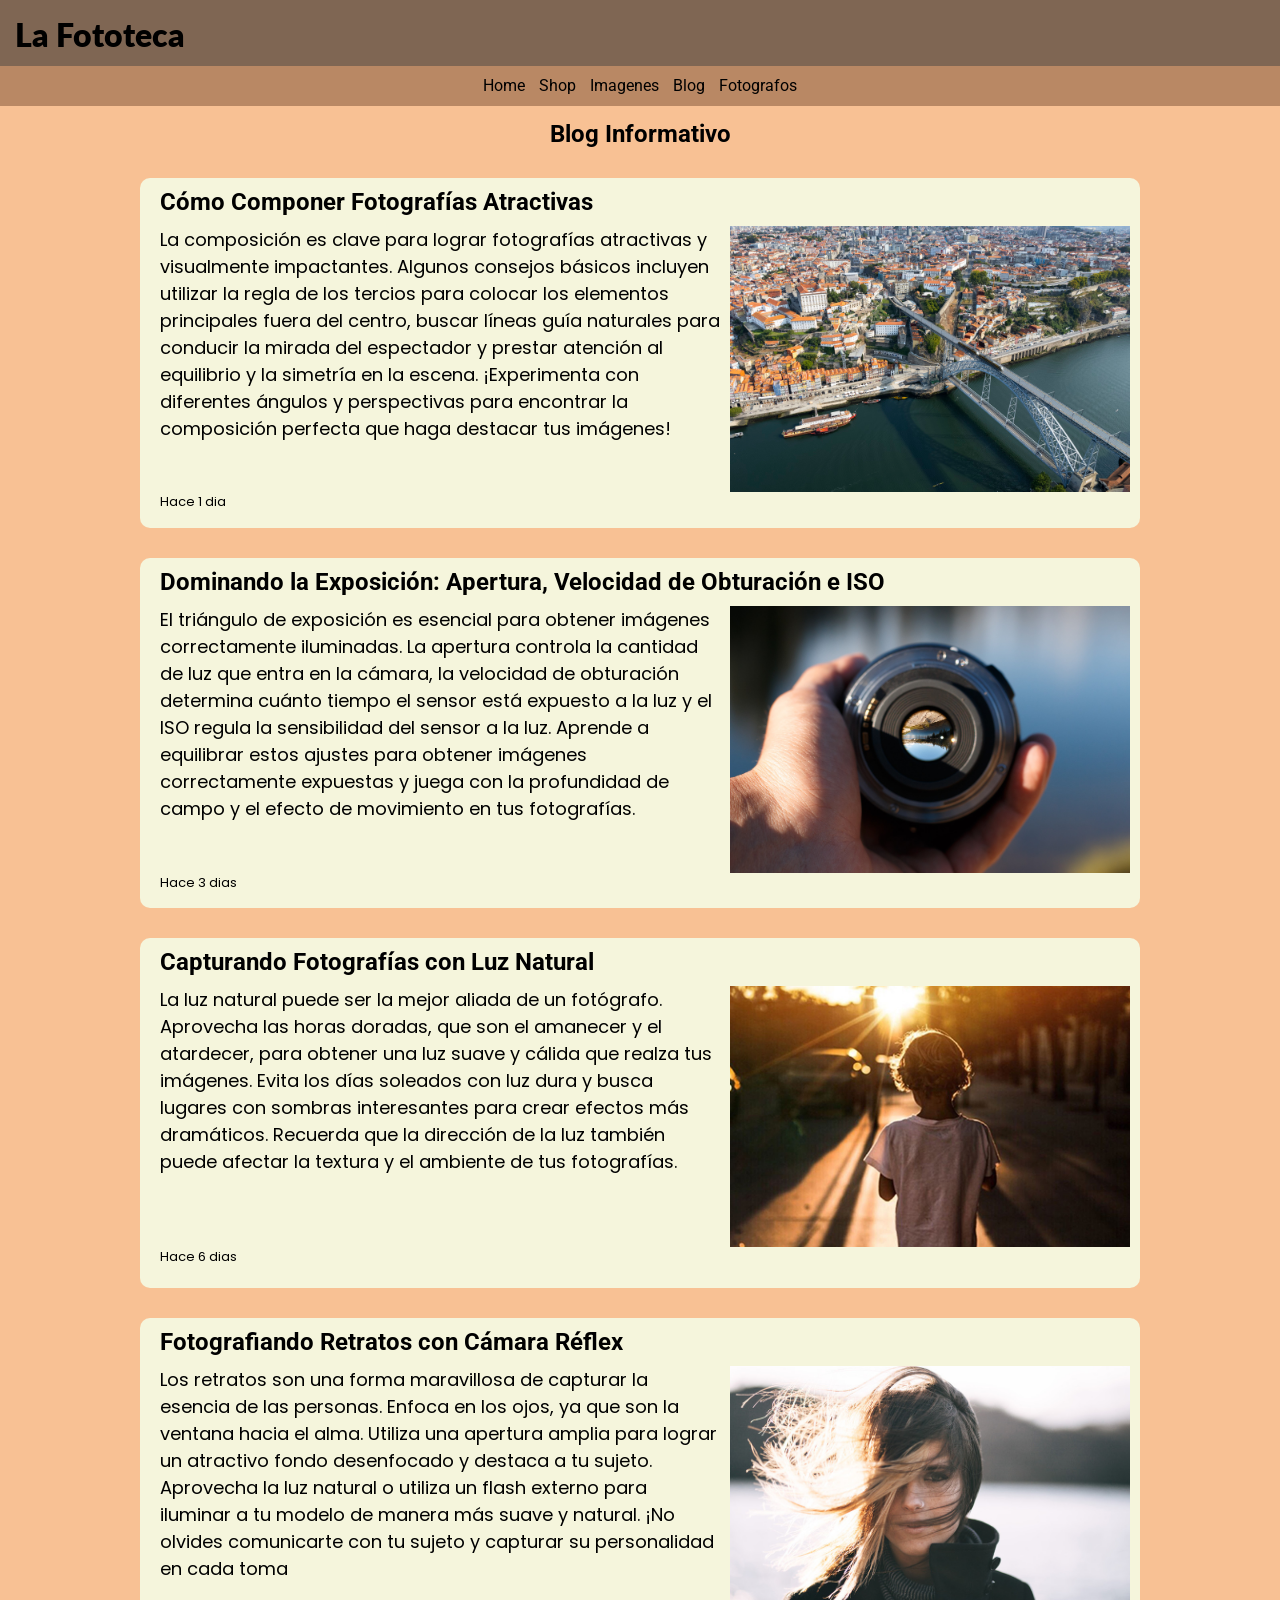
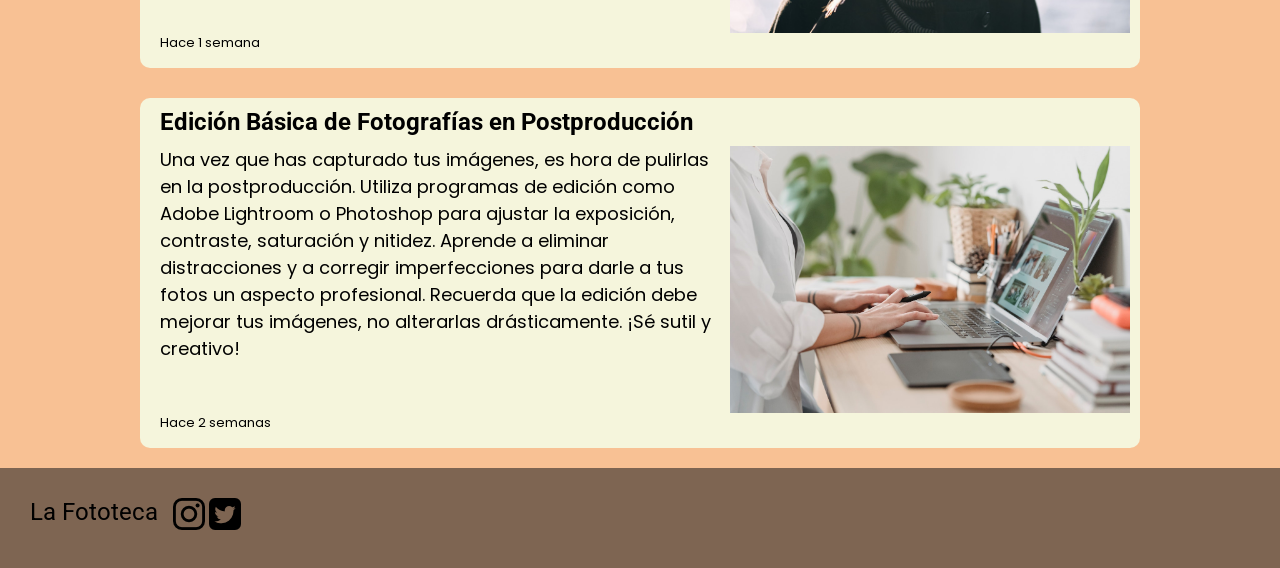
<file: pages/blog.html>
<!DOCTYPE html>
<html lang="en">
<head>
    <meta charset="UTF-8">
    <meta http-equiv="X-UA-Compatible" content="IE=edge">
    <meta name="viewport" content="width=device-width, initial-scale=1.0">
    <meta name="description" content="Esta pagina contiene articulos tutoriales sobre fotografia y metodos">
    <meta name="keywords" content="Fotografia, Lentes, Camaras, Blog, Tutorial, Fototeca">
    <title>La Fototeca</title>
    <link rel="shortcut icon" href="../imagenes/favicon.png">
    <link rel="stylesheet" href="../css/estilos.css"></head>
<body>
    <header>
        <!-- <section> -->
            <H1>La Fototeca</H1> 
            <div class="menu">
                <nav>
                    <ul class="botones">
                        <li><a href="../index.html">Home</a></li>
                        <li><a href="./shop.html">Shop</a></li>
                        <li><a href="./imagenes.html">Imagenes</a></li>
                        <li><a href="./blog.html">Blog</a></li>
                        <li><a href="./fotografos.html">Fotografos</a></li>
                    </ul>
                </nav>
            </div>
        <!-- </section> -->
    </header>
    <main>
        <section class="blog">
            <h2>Blog Informativo</h2>
                <article class="caja-informacion">
                    <h3>Cómo Componer Fotografías Atractivas</h3>
                    <div>
                        <p>La composición es clave para lograr fotografías atractivas y visualmente impactantes. Algunos consejos básicos incluyen utilizar la regla de los tercios para colocar los elementos principales fuera del centro, buscar líneas guía naturales para conducir la mirada del espectador y prestar atención al equilibrio y la simetría en la escena. ¡Experimenta con diferentes ángulos y perspectivas para encontrar la composición perfecta que haga destacar tus imágenes!</p>
                        <img src="../imagenes/paisaje.jpg" alt="Paisaje de ciudad con puente sobre el agua">
                    </div>
                    <p>Hace 1 dia</p>
                </article>
                <article class="caja-informacion">
                    <h3>Dominando la Exposición: Apertura, Velocidad de Obturación e ISO</h3>
                    <div>
                        <p>El triángulo de exposición es esencial para obtener imágenes correctamente iluminadas. La apertura controla la cantidad de luz que entra en la cámara, la velocidad de obturación determina cuánto tiempo el sensor está expuesto a la luz y el ISO regula la sensibilidad del sensor a la luz. Aprende a equilibrar estos ajustes para obtener imágenes correctamente expuestas y juega con la profundidad de campo y el efecto de movimiento en tus fotografías.</p>
                        <img src="../imagenes/lente expo.jpg" alt="Lente de camara reflex">
                    </div>
                    <p>Hace 3 dias</p>
                </article>
                <article class="caja-informacion">
                    <h3>Capturando Fotografías con Luz Natural</h3>
                    <div>
                        <p>La luz natural puede ser la mejor aliada de un fotógrafo. Aprovecha las horas doradas, que son el amanecer y el atardecer, para obtener una luz suave y cálida que realza tus imágenes. Evita los días soleados con luz dura y busca lugares con sombras interesantes para crear efectos más dramáticos. Recuerda que la dirección de la luz también puede afectar la textura y el ambiente de tus fotografías.</p>
                        <img src="../imagenes/luz natural.jpg" alt="Foto de niño de espaldas con luz natural">
                    </div>
                    <p>Hace 6 dias</p>
                </article>
                <article class="caja-informacion">
                    <h3>Fotografiando Retratos con Cámara Réflex</h3>
                    <div>
                        <p>Los retratos son una forma maravillosa de capturar la esencia de las personas. Enfoca en los ojos, ya que son la ventana hacia el alma. Utiliza una apertura amplia para lograr un atractivo fondo desenfocado y destaca a tu sujeto. Aprovecha la luz natural o utiliza un flash externo para iluminar a tu modelo de manera más suave y natural. ¡No olvides comunicarte con tu sujeto y capturar su personalidad en cada toma</p>
                        <img src="../imagenes/retrato.jpg" alt="Retrato de mujer">
                    </div>
                    <p>Hace 1 semana</p>
                </article>
                <article class="caja-informacion">
                    <h3>Edición Básica de Fotografías en Postproducción</h3>
                    <div>
                        <p>Una vez que has capturado tus imágenes, es hora de pulirlas en la postproducción. Utiliza programas de edición como Adobe Lightroom o Photoshop para ajustar la exposición, contraste, saturación y nitidez. Aprende a eliminar distracciones y a corregir imperfecciones para darle a tus fotos un aspecto profesional. Recuerda que la edición debe mejorar tus imágenes, no alterarlas drásticamente. ¡Sé sutil y creativo!</p>
                        <img src="../imagenes/edicion de imagen.jpg" alt="Persona utilizando un programa de edicion de imagen">
                    </div>
                    <p>Hace 2 semanas</p>
                </article>
        </section>
    </main>

    <!-- Footer -->
    
    <footer>
        <div>
        <h2>La Fototeca</h2>
        </div>
        <div class="logos">
        <img src="../imagenes/iglogo.png" alt="Logo Instagram">
        <img src="../imagenes/twlogo.png" alt="Logo Instagram">
        </div>
    </footer>
</body>
</html>
</file>
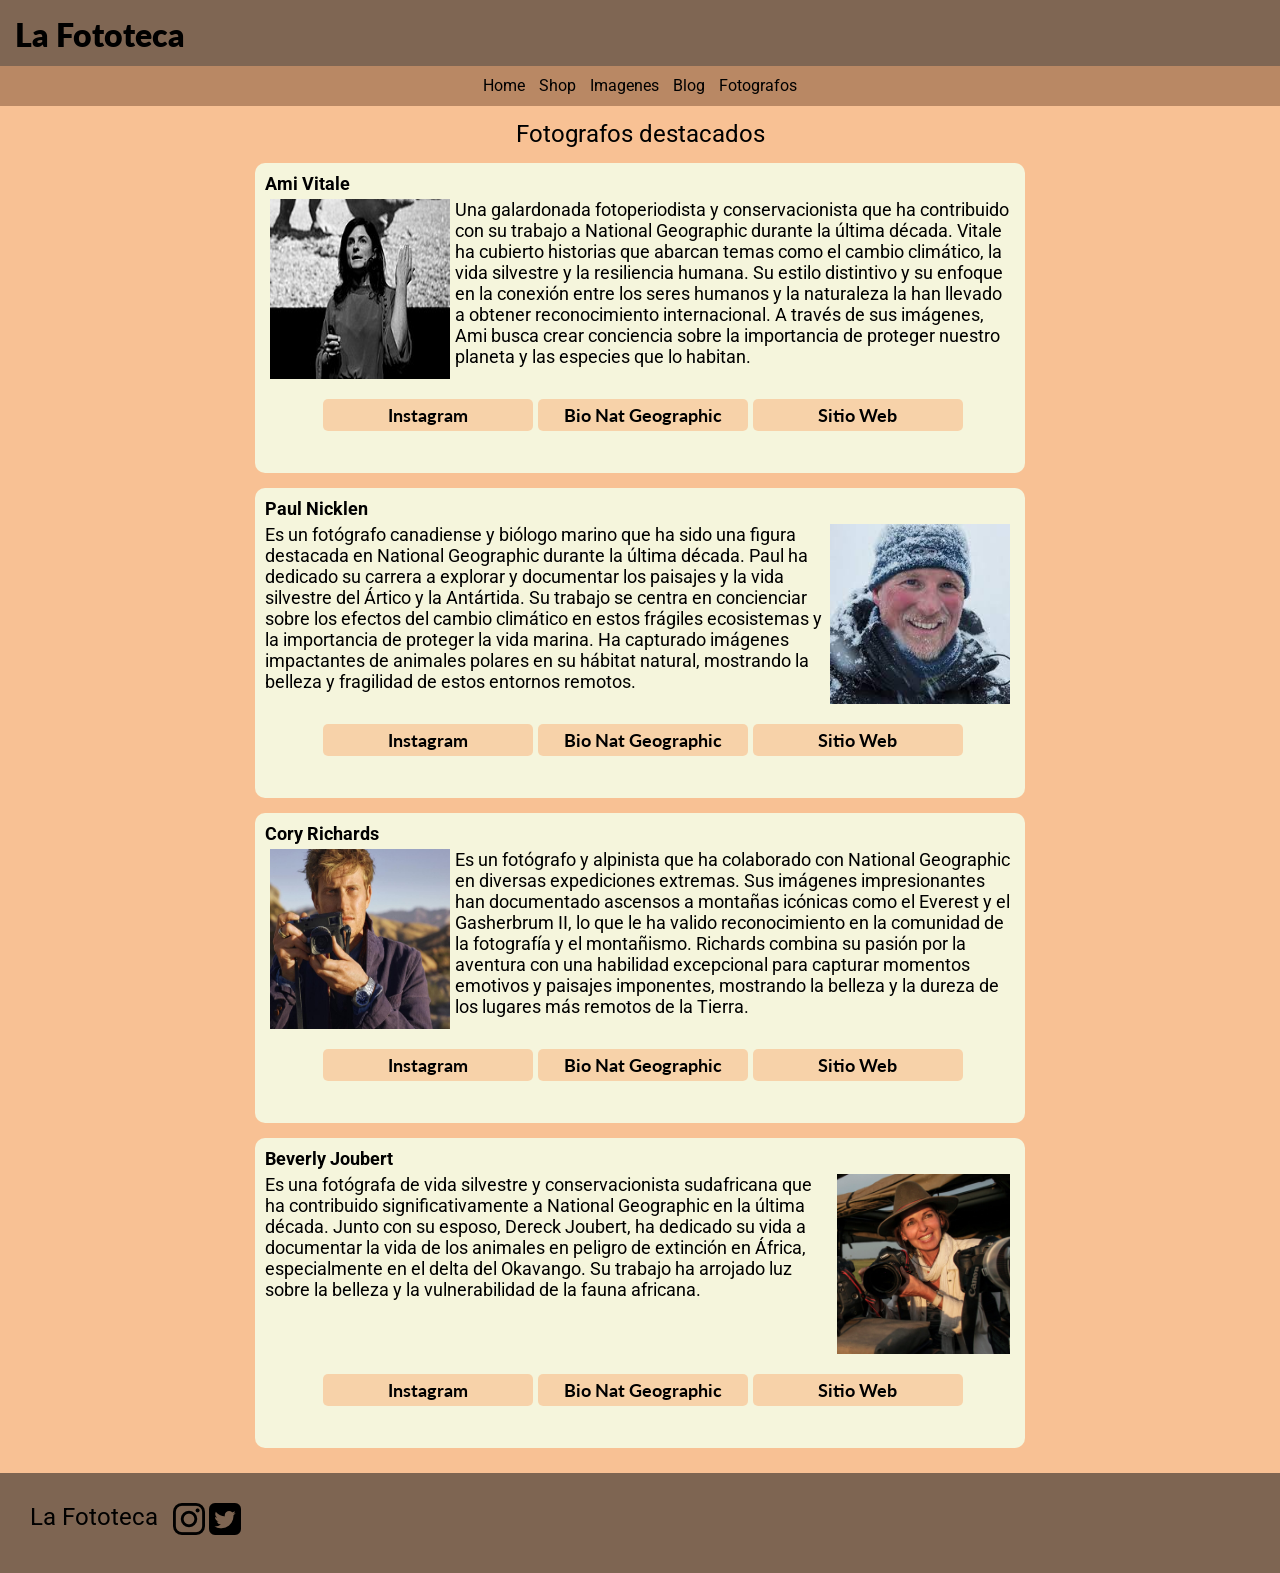
<file: pages/fotografos.html>
<!DOCTYPE html>
<html lang="en">
<head>
    <meta charset="UTF-8">
    <meta http-equiv="X-UA-Compatible" content="IE=edge">
    <meta name="viewport" content="width=device-width, initial-scale=1.0">
    <meta name="description" content="Esta pagina contiene informacion sobre fotografos reconocidos y prestigiosos, encontraras una breve biografia y acceso directo a sus trabajos">
    <meta name="keywords" content="Fotografia, Fotografos, Camaras, Portafolio, Exposicion">
    <title>La Fototeca</title>
    <link rel="shortcut icon" href="../imagenes/favicon.png">
    <link rel="stylesheet" href="../css/estilos.css"></head>
<body>
    <header>
        <!-- <section> -->
            <H1>La Fototeca</H1> 
            <div class="menu">
                <nav>
                    <ul class="botones">
                        <li><a href="../index.html">Home</a></li>
                        <li><a href="./shop.html">Shop</a></li>
                        <li><a href="./imagenes.html">Imagenes</a></li>
                        <li><a href="./blog.html">Blog</a></li>
                        <li><a href="./fotografos.html">Fotografos</a></li>
                    </ul>
                </nav>
            </div>
        <!-- </section> -->
    </header>
    <main>
        <section class="fotografos">
            <h2>Fotografos destacados</h2>
                <div class="caja_fotografos">
                    <div class="tarjeta">
                        <h3>Ami Vitale</h3>
                        <div>
                            <img src="../imagenes/ami-vitale.jpg" alt="Ami Vitale">
                            <p>Una galardonada fotoperiodista y conservacionista que ha contribuido con su trabajo a National Geographic durante la última década. Vitale ha cubierto historias que abarcan temas como el cambio climático, la vida silvestre y la resiliencia humana. Su estilo distintivo y su enfoque en la conexión entre los seres humanos y la naturaleza la han llevado a obtener reconocimiento internacional. A través de sus imágenes, Ami busca crear conciencia sobre la importancia de proteger nuestro planeta y las especies que lo habitan.</p>
                        </div>
                        <div class="botones">
                            <a href="https://www.instagram.com/amivitale/?hl=es" target="_blank">Instagram</a>
                            <a href="https://www.nationalgeographic.es/fotografo/ami-vitale target="_blank" target="_blank">Bio Nat Geographic</a>
                            <a href="https://www.amivitale.com/" target="_blank">Sitio Web</a>
                        </div>
                    </div>
                    <div class="tarjeta">
                        <h3>Paul Nicklen</h3>
                        <div>
                            <p>Es un fotógrafo canadiense y biólogo marino que ha sido una figura destacada en National Geographic durante la última década. Paul ha dedicado su carrera a explorar y documentar los paisajes y la vida silvestre del Ártico y la Antártida. Su trabajo se centra en concienciar sobre los efectos del cambio climático en estos frágiles ecosistemas y la importancia de proteger la vida marina. Ha capturado imágenes impactantes de animales polares en su hábitat natural, mostrando la belleza y fragilidad de estos entornos remotos.</p>
                            <img src="../imagenes/Paul-Nicklen.jpg" alt="Paul Nicklen">
                        </div>
                        <div class="botones">
                            <a href="https://www.instagram.com/paulnicklen/?hl=es" target="_blank">Instagram</a>
                            <a href="https://www.nationalgeographicla.com/fotografo/paul-nicklen" target="_blank">Bio Nat Geographic</a>
                            <a href="https://paulnicklen.com/" target="_blank">Sitio Web</a>
                        </div>
                    </div>
                    <div class="tarjeta">
                        <h3>Cory Richards</h3>
                        <div>
                            <img src="../imagenes/Cory-Richards.jpg" alt="Cory Richards">
                            <p>Es un fotógrafo y alpinista que ha colaborado con National Geographic en diversas expediciones extremas. Sus imágenes impresionantes han documentado ascensos a montañas icónicas como el Everest y el Gasherbrum II, lo que le ha valido reconocimiento en la comunidad de la fotografía y el montañismo. Richards combina su pasión por la aventura con una habilidad excepcional para capturar momentos emotivos y paisajes imponentes, mostrando la belleza y la dureza de los lugares más remotos de la Tierra.</p>
                        </div>
                        <div class="botones">
                            <a href="https://www.instagram.com/coryrichards/?hl=es" target="_blank">Instagram</a>
                            <a href="https://www.nationalgeographic.es/fotografo/cory-richards" target="_blank">Bio Nat Geographic</a>
                            <a href="https://www.coryrichards.com/" target="_blank">Sitio Web</a>
                        </div>
                    </div>
                    <div class="tarjeta">
                        <h3>Beverly Joubert</h3>
                        <div>
                            <p>Es una fotógrafa de vida silvestre y conservacionista sudafricana que ha contribuido significativamente a National Geographic en la última década. Junto con su esposo, Dereck Joubert, ha dedicado su vida a documentar la vida de los animales en peligro de extinción en África, especialmente en el delta del Okavango. Su trabajo ha arrojado luz sobre la belleza y la vulnerabilidad de la fauna africana.</p>
                            <img src="../imagenes/Beverly-Joubert.jpg" alt="Beverly Joubert">
                        </div>
                        <div class="botones">
                            <a href="https://www.instagram.com/beverlyjoubert/?hl=es" target="_blank">Instagram</a>
                            <a href="https://www.nationalgeographic.es/fotografo/beverly-joubert" target="_blank">Bio Nat Geographic</a>
                            <a href="https://beverlyjoubert.com/" target="_blank">Sitio Web</a>
                        </div>
                    </div>
                </div>
        </section>
    </main>

    <!-- Footer -->
    
    <footer>
        <div>
        <h2>La Fototeca</h2>
        </div>
        <div class="logos">
        <img src="../imagenes/iglogo.png" alt="Logo Instagram">
        <img src="../imagenes/twlogo.png" alt="Logo Instagram">
        </div>
    </footer>
</body>
</html>
</file>
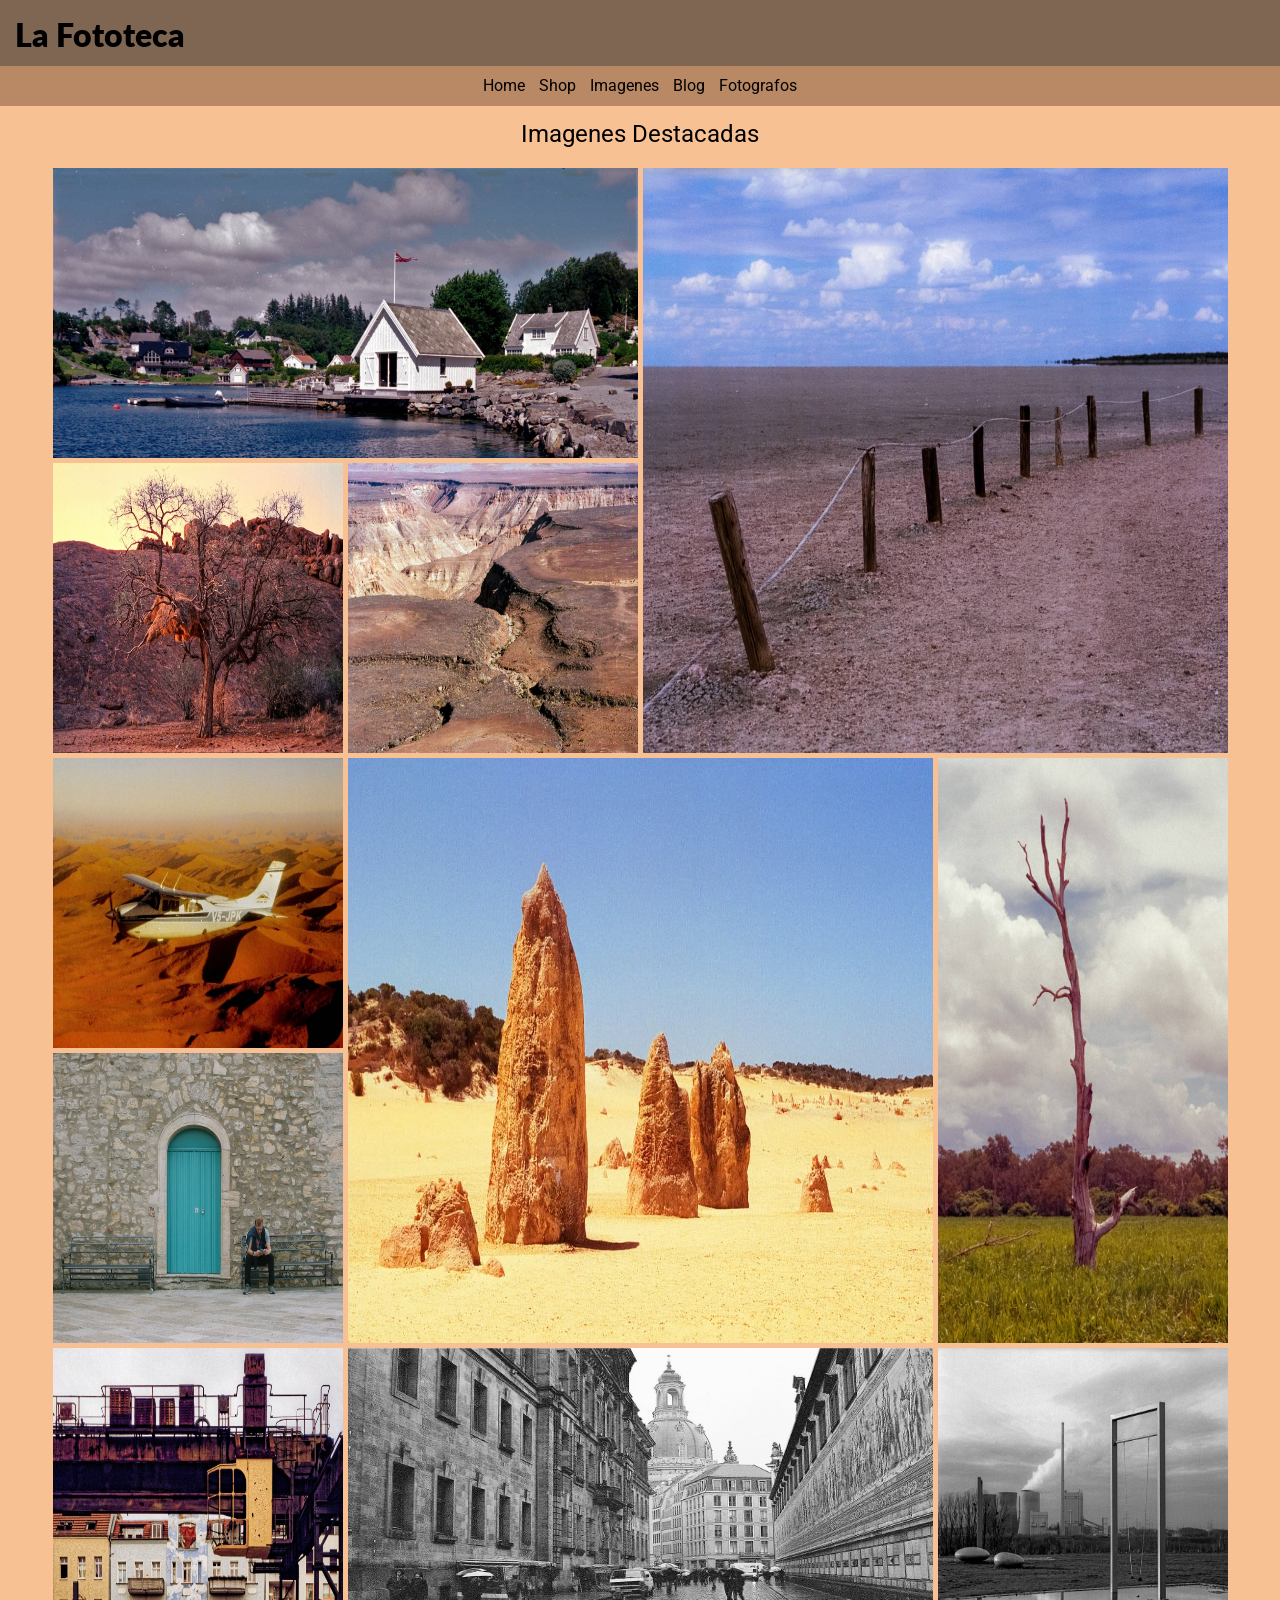
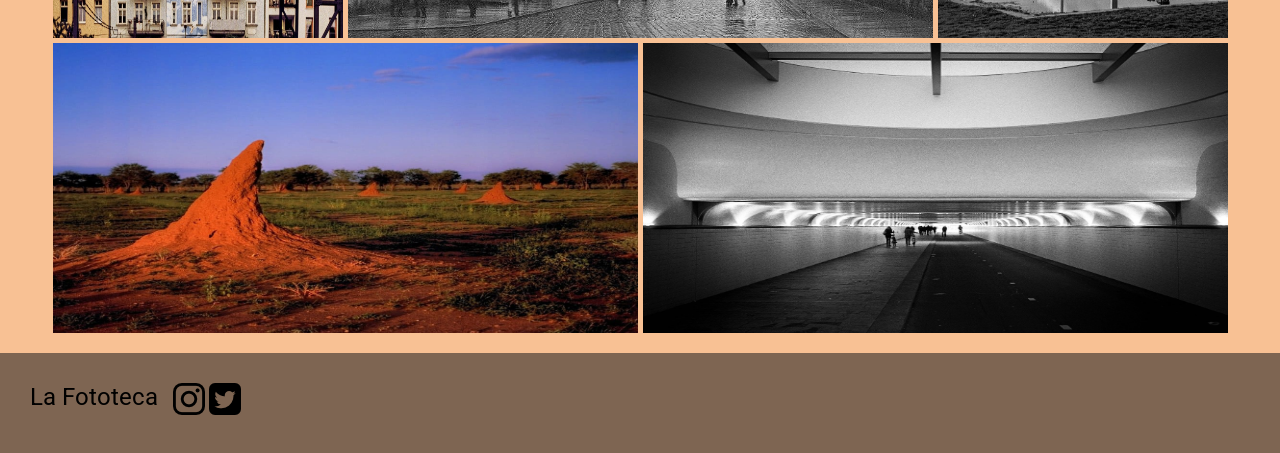
<file: pages/imagenes.html>
<!DOCTYPE html>
<html lang="en">
<head>
    <meta charset="UTF-8">
    <meta http-equiv="X-UA-Compatible" content="IE=edge">
    <meta name="viewport" content="width=device-width, initial-scale=1.0">
    <meta name="description" content="En esta pagina encontraras las mejores imagenes de la semana, seleccionadas por los usuarios">
    <meta name="keywords" content="Imagenes destacadas, Imagenes, Paisajes, Camaras, Fotografias">
    <title>La Fototeca</title>
    <link rel="shortcut icon" href="../imagenes/favicon.png">
    <link rel="stylesheet" href="../css/estilos.css"></head>
<body>
    <header>
        <!-- <section> -->
            <H1>La Fototeca</H1> 
            <div class="menu">
                <nav>
                    <ul class="botones">
                        <li><a href="../index.html">Home</a></li>
                        <li><a href="./shop.html">Shop</a></li>
                        <li><a href="./imagenes.html">Imagenes</a></li>
                        <li><a href="./blog.html">Blog</a></li>
                        <li><a href="./fotografos.html">Fotografos</a></li>
                    </ul>
                </nav>
            </div>
        <!-- </section> -->
    </header>
    <main>
        <section class="imagenesDestacadas">
            <h2>Imagenes Destacadas</h2>
            <div class="contenedor_img">
                <div class="img1">
                    <img src="../imagenes/foto 1.jpg" alt="Clasa blanca sobre el rio" class="img1">
                </div>
                <div class="img2">
                    <img src="../imagenes/foto 2.jpg" alt="Desierto con piedras altas en forma de punta" class="img2">
                </div>
                <div class="img3">
                    <img src="../imagenes/foto 3.jpg" alt="Desierto con vallas de metal" class="img3">
                </div>
                <div class="img4">
                    <img src="../imagenes/foto 4.jpg" alt="Hombre sentado en un banco descansando" class="img4">
                </div>
                <div class="img5">
                    <img src="../imagenes/foto 5.jpg" alt="" class="Paso a nivel en blanco y negro">
                </div>
                <div class="img6">
                    <img src="../imagenes/foto 6.jpg" alt="" class="Ciudad de Italia en blanco y negro">
                </div>
                <div class="img7">
                    <img src="../imagenes/foto 7.jpg" alt="" class="Cañon de piedras amarillas en desierto">
                </div>
                <div class="img8">
                    <img src="../imagenes/foto 8.jpg" alt="" class="Campo con monticulos de tierra">
                </div>
                <div class="img9">
                    <img src="../imagenes/foto 9.jpg" alt="Arbol rojo en desierto con piel de bufalo" class="img9">
                </div>
                <div class="img10">
                    <img src="../imagenes/foto 10.jpg" alt="Hamaca en parque abandonado" class="img13">
                </div>
                <div class="img11">
                    <img src="../imagenes/foto 11.jpg" alt="Estructura metalica abandonada" class="img11">
                </div>
                <div class="img12">
                    <img src="../imagenes/foto 12.jpg" alt="Arbol morado alto" class="img12">
                </div>
                <div class="img13">
                    <img src="../imagenes/foto 13.jpg" alt="Avioneta volando" class="img13">
                </div>
            
            </div> 
        </section>
    </main>

    <!-- Footer -->
    
    <footer>
        <div>
        <h2>La Fototeca</h2>
        </div>
        <div class="logos">
        <img src="../imagenes/iglogo.png" alt="Logo Instagram">
        <img src="../imagenes/twlogo.png" alt="Logo Instagram">
        </div>
    </footer>
</body>
</html>
</file>
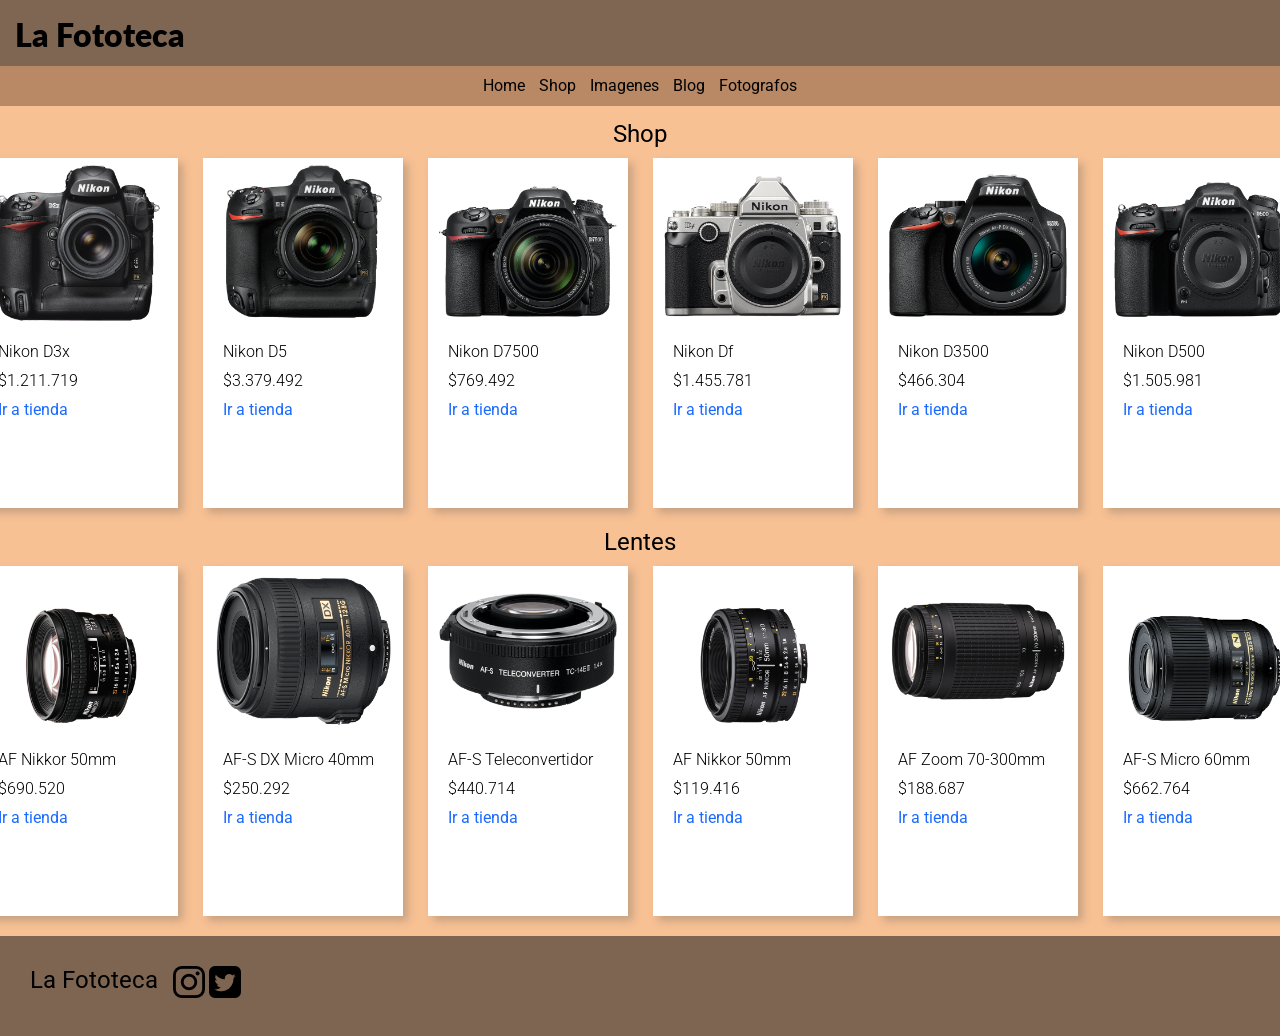
<file: pages/shop.html>
<!DOCTYPE html>
<html lang="en">
<head>
    <meta charset="UTF-8">
    <meta http-equiv="X-UA-Compatible" content="IE=edge">
    <meta name="viewport" content="width=device-width, initial-scale=1.0">
    <meta name="description" content="En esta pagina encontraras una acceso a las mejores tiendas de camaras y los links para acceder a ellas con imagenes y precios reales">
    <meta name="keywords" content="Tienda, Camaras, Lentes, Nikon, Tienda Virtual">
    <title>La Fototeca</title>
    <link rel="shortcut icon" href="../imagenes/favicon.png">
    <link rel="stylesheet" href="../css/estilos.css"></head>
<body>
    <header>
            <H1>La Fototeca</H1> 
            <div class="menu">
                <nav>
                    <ul class="botones">
                        <li><a href="../index.html">Home</a></li>
                        <li><a href="./shop.html">Shop</a></li>
                        <li><a href="./imagenes.html">Imagenes</a></li>
                        <li><a href="./blog.html">Blog</a></li>
                        <li><a href="./fotografos.html">Fotografos</a></li>
                    </ul>
                </nav>
            </div>
    </header>
    <main class="main_shop">
        <!-- SECCION CAMARAS -->
        <section class="shop">
            <h2>Shop</h2>
            <article class="caja-contenedor">
                <div class="caja-producto"><img src="../imagenes/cam1.png" alt="Camara Nikon reflex D3x negra">
                <p>Nikon D3x</p>
                <p>$1.211.719</p>
                <a href="https://www.nikon.com.ar/productos/reflex_cam.php?sec=reflex&cam=10&name=D3x" target="_blank" class="redireccion">Ir a tienda</a>
                </div>
                <div class="caja-producto"><img src="../imagenes/cam2.png" alt="Camara Nikon reflex D5 negra">
                <p>Nikon D5</p>
                <p>$3.379.492</p>
                <a href="https://www.nikon.com.ar/productos/reflex_cam.php?sec=reflex&cam=41&name=D5" target="_blank" class="redireccion">Ir a tienda</a>
                </div>
                <div class="caja-producto"><img src="../imagenes/cam3.png" alt="Camara Nikon D7500">
                <p>Nikon D7500</p>
                <p>$769.492</p>
                <a href="https://www.nikon.com.ar/productos/reflex_cam.php?sec=reflex&cam=44&name=D7500" target="_blank" class="redireccion">Ir a tienda</a>
                </div>
                <div class="caja-producto"><img src="../imagenes/cam4.png" alt="Camara Nikon Df">
                <p>Nikon Df</p>
                <p>$1.455.781</p>
                <a href="https://www.nikon.com.ar/productos/reflex_cam.php?sec=reflex&cam=52&name=Df" target="_blank" class="redireccion">Ir a tienda</a>
                </div>
                <div class="caja-producto"><img src="../imagenes/cam5.png" alt="Camara Nikon D3500">
                <p>Nikon D3500</p>
                <p>$466.304</p>
                <a href="https://www.nikon.com.ar/productos/reflex_cam.php?sec=reflex&cam=53&name=D3500" target="_blank" class="redireccion">Ir a tienda</a>
                </div>
                <div class="caja-producto"><img src="../imagenes/cam6.png" alt="Camara Nikon D500">
                <p>Nikon D500</p>
                <p>$1.505.981</p>
                <a href="https://www.nikon.com.ar/productos/reflex_cam.php?sec=reflex&cam=40&name=D500" target="_blank" class="redireccion">Ir a tienda</a>
                </div>
            </article>
        </section>
        <!-- SECCION LENTES -->
        <section class="shop-fila">
            <h2>Lentes</h2>
            <article class="caja-contenedor">
                <div class="caja-producto"><img src="../imagenes/lente1.png" alt="Lente de fotografia Nikon">
                <p>AF Nikkor 50mm</p>
                <p>$690.520</p>
                <a href="https://www.nikon.com.ar/productos/objetivos_detail.php?sec=objetivos&obj=955&name=AF+Nikkor+20mm+f%2F2.8D" target="_blank" class="redireccion">Ir a tienda</a>
                </div>
                <div class="caja-producto"><img src="../imagenes/lente2.png" alt="Lente de fotografia Nikon">
                <p>AF-S DX Micro 40mm</p>
                <p>$250.292</p>
                <a href="https://www.nikon.com.ar/productos/objetivos_detail.php?sec=objetivos&obj=1033&name=AF-S+DX+Micro-NIKKOR+40mm+f%2F2.8G" target="_blank" class="redireccion">Ir a tienda</a>
                </div>
                <div class="caja-producto"><img src="../imagenes/lente3.png" alt="Lente de fotografia Nikon">
                <p>AF-S Teleconvertidor</p>
                <p>$440.714</p>
                <a href="https://www.nikon.com.ar/productos/objetivos_detail.php?sec=objetivos&obj=1011&name=AF-S+Teleconvertidor+TC-14E+II" target="_blank" class="redireccion">Ir a tienda</a>
                </div>
                <div class="caja-producto"><img src="../imagenes/lente4.png" alt="Lente de fotografia Nikon">
                <p>AF Nikkor 50mm</p>
                <p>$119.416</p>
                <a href="https://www.nikon.com.ar/productos/objetivos_detail.php?sec=objetivos&obj=964&name=AF+Nikkor+50mm+f%2F1.8D" target="_blank" class="redireccion">Ir a tienda</a>
                </div>
                <div class="caja-producto"><img src="../imagenes/lente5.png" alt="Lente de fotografia Nikon">
                <p>AF Zoom 70-300mm </p>
                <p>$188.687</p>
                <a href="https://www.nikon.com.ar/productos/objetivos_detail.php?sec=objetivos&obj=998&name=AF+Zoom-+Nikkor+70-300mm+f%2F4-5.6G" target="_blank" class="redireccion">Ir a tienda</a>
                </div>
                <div class="caja-producto"><img src="../imagenes/lente6.png" alt="Lente de fotografia Nikon">
                <p>AF-S Micro 60mm</p>
                <p>$662.764</p>
                <a href="https://www.nikon.com.ar/productos/objetivos_detail.php?sec=objetivos&obj=1004&name=AF-S+Micro-Nikkor+60mm+f%2F2.8+G+ED" target="_blank" class="redireccion">Ir a tienda</a>
                </div>
            </article>
        </section>
    </main>

    <!-- Footer -->
    
    <footer>
        <div>
        <h2>La Fototeca</h2>
        </div>
        <div class="logos">
        <img src="../imagenes/iglogo.png" alt="Logo Instagram">
        <img src="../imagenes/twlogo.png" alt="Logo Instagram">
        </div>
    </footer>
</body>
</html>
</file>
<file: css/estilos.css>
@import url("https://fonts.googleapis.com/css2?family=Roboto:wght@300&display=swap");
@import url("https://fonts.googleapis.com/css2?family=Lato:ital,wght@0,300;1,300&display=swap");
@import url("https://fonts.googleapis.com/css2?family=Lato:ital,wght@0,300;1,300&family=Poppins&family=Roboto:ital,wght@0,300;0,500;1,400&display=swap");
* {
  padding: 0;
  margin: 0;
}

body {
  background-color: rgba(241, 124, 28, 0.4705882353);
}
body h2 {
  font-family: "Roboto";
  font-weight: 400;
  text-align: center;
}

header {
  grid-area: header;
  background-color: #7f6653;
  width: 100%;
  height: 100px;
}
header h1 {
  font-family: "Lato", sans-serif;
  font-size: xx-large;
  font-weight: 800;
  padding-top: 15px;
  padding-left: 15px;
}
header .menu {
  background-color: #b98864;
  margin-top: 12px;
  width: 100%;
  height: 40px;
}
header .menu nav ul {
  height: 30px;
  text-align: center;
}
header .menu nav ul .botones {
  padding-left: 0;
}
header .menu nav ul li {
  display: inline-block;
  font-family: "Roboto";
  padding: 10px 5px 0px 5px;
}
header .menu nav ul li a {
  text-decoration: none;
  color: black;
}

footer {
  display: flex;
  grid-area: footer;
  background-color: #7e6552;
  width: 100%;
  height: 100px;
}
footer div {
  margin-right: 10px;
}
footer div h2 {
  margin-top: 30px;
  margin-left: 30px;
  color: black;
  font-weight: 400;
}
footer .logos {
  margin: 30px 5px;
}

.home {
  display: grid;
  grid-template-areas: "header" "carrousel" "shopind" "shopind" "footer";
}
.home header h1 {
  color: black;
}
.home header .menu .botones {
  padding-left: 0;
}
.home main {
  margin-bottom: 20px;
  /* Carrousel Home */
  /* Shop Index */
}
.home main #carouselExampleIndicators {
  grid-area: carrousel;
  width: 70%;
  margin-top: 20px;
  margin-bottom: 20px;
}
.home main #carouselExampleIndicators .carousel-inner {
  margin-top: 5px;
}
.home main #carouselExampleIndicators .carousel-inner .carousel-item img {
  height: 650px;
  width: 80%;
}
.home main .shopind h2 {
  text-align: center;
}
.home main .shopind .caja-contenedor {
  display: grid;
  grid-template-columns: repeat(6, 200px);
  grid-template-rows: repeat(1, 350px);
  column-gap: 25px;
  justify-content: center;
  margin-top: 10px;
}
.home main .shopind .caja-contenedor .caja-producto {
  width: 200px;
  height: 350px;
  margin-bottom: 0px;
  background-color: white;
  box-shadow: 5px 5px 8px rgba(88, 88, 88, 0.3);
}
.home main .shopind .caja-contenedor .caja-producto img {
  width: 200px;
  height: unset;
}
.home main .shopind .caja-contenedor .caja-producto p {
  margin: 10px 20px 10px 20px;
  font-family: "Roboto";
  font-weight: 300;
}
.home main .shopind .caja-contenedor .caja-producto .redireccion {
  margin-left: 10%;
  font-family: "Roboto";
  text-decoration: none;
  color: rgb(27, 106, 255);
}

.main_shop {
  margin-bottom: 20px;
}
.main_shop .caja-contenedor {
  display: grid;
  grid-template-columns: repeat(6, 200px);
  grid-template-rows: repeat(1, 350px);
  column-gap: 25px;
  justify-content: center;
  margin-top: 10px;
}
.main_shop .caja-producto {
  width: 200px;
  height: 350px;
  margin-bottom: 20px;
  background-color: white;
  box-shadow: 5px 5px 8px rgba(88, 88, 88, 0.3);
}
.main_shop .caja-producto img {
  width: 200px;
  height: unset;
}
.main_shop .caja-producto p {
  margin: 10px 20px 10px 20px;
  font-family: "Roboto";
  font-weight: 300;
}
.main_shop .caja-producto .redireccion {
  margin-left: 10%;
  font-family: "Roboto";
  text-decoration: none;
  color: rgb(27, 106, 255);
}
.main_shop .shop {
  margin-top: 20px;
}
.main_shop .shop-fila {
  margin-top: 20px;
}

main .imagenesDestacadas {
  margin-bottom: 20px;
}
main .imagenesDestacadas h2 {
  padding: 20px 0;
}
main .imagenesDestacadas .contenedor_img {
  display: grid;
  grid-template-columns: repeat(4, 290px);
  grid-template-rows: repeat(6, 290px);
  grid-template-areas: "img1 img1 img3 img3" "img9 img7 img3 img3" "img13 img2 img2 img12" "img4 img2 img2 img12" "img11 img6 img6 img10" "img8 img8 img5 img5";
  column-gap: 5px;
  row-gap: 5px;
  justify-content: center;
  margin: 0% 10%;
}
main .imagenesDestacadas .contenedor_img .img1 {
  grid-area: img1;
}
main .imagenesDestacadas .contenedor_img .img1 img {
  width: 585px;
  height: 290px;
}
main .imagenesDestacadas .contenedor_img .img2 {
  grid-area: img2;
}
main .imagenesDestacadas .contenedor_img .img2 img {
  width: 585px;
  height: 585px;
}
main .imagenesDestacadas .contenedor_img .img3 {
  grid-area: img3;
}
main .imagenesDestacadas .contenedor_img .img3 img {
  width: 585px;
  height: 585px;
}
main .imagenesDestacadas .contenedor_img .img4 {
  grid-area: img4;
}
main .imagenesDestacadas .contenedor_img .img4 img {
  width: 290px;
  height: 290px;
}
main .imagenesDestacadas .contenedor_img .img5 {
  grid-area: img5;
}
main .imagenesDestacadas .contenedor_img .img5 img {
  width: 585px;
  height: 290px;
}
main .imagenesDestacadas .contenedor_img .img6 {
  grid-area: img6;
}
main .imagenesDestacadas .contenedor_img .img6 img {
  width: 585px;
  height: 290px;
}
main .imagenesDestacadas .contenedor_img .img7 {
  grid-area: img7;
}
main .imagenesDestacadas .contenedor_img .img7 img {
  width: 290px;
  height: 290px;
}
main .imagenesDestacadas .contenedor_img .img8 {
  grid-area: img8;
}
main .imagenesDestacadas .contenedor_img .img8 img {
  width: 585px;
  height: 290px;
}
main .imagenesDestacadas .contenedor_img .img9 {
  grid-area: img9;
}
main .imagenesDestacadas .contenedor_img .img9 img {
  width: 290px;
  height: 290px;
}
main .imagenesDestacadas .contenedor_img .img10 {
  grid-area: img10;
}
main .imagenesDestacadas .contenedor_img .img10 img {
  width: 290px;
  height: 290px;
}
main .imagenesDestacadas .contenedor_img .img11 {
  grid-area: img11;
}
main .imagenesDestacadas .contenedor_img .img11 img {
  width: 290px;
  height: 290px;
}
main .imagenesDestacadas .contenedor_img .img12 {
  grid-area: img12;
}
main .imagenesDestacadas .contenedor_img .img12 img {
  width: 290px;
  height: 585px;
}
main .imagenesDestacadas .contenedor_img .img13 {
  grid-area: img13;
}
main .imagenesDestacadas .contenedor_img .img13 img {
  width: 290px;
  height: 290px;
}

.blog {
  display: flex;
  flex-direction: column;
  margin: 20px 0px;
  height: unset;
  align-items: center;
}
.blog h2 {
  font-weight: bold;
}
.blog .caja-informacion {
  background-color: beige;
  width: 1000px;
  height: 350px;
  margin: 30px 0px 0px 0px;
  border-radius: 10px;
}
.blog .caja-informacion h3 {
  font-size: x-large;
  font-family: "Roboto";
  padding: 10px 10px 0px 10px;
  margin-left: 10px;
}
.blog .caja-informacion div {
  display: flex;
}
.blog .caja-informacion div p {
  font-size: large;
  font-family: "Poppins";
  padding: 10px 10px 0px 10px;
  margin-left: 10px;
}
.blog .caja-informacion div img {
  width: 400px;
  height: auto;
  margin: 10px 10px 0px 0px;
}
.blog .caja-informacion p {
  margin-left: 20px;
  font-family: "Poppins";
  font-size: small;
}

.fotografos {
  display: flex;
  flex-direction: column;
  align-items: center;
  margin: 20px 70px;
  height: auto;
}
.fotografos .caja_fotografos .tarjeta {
  display: flex;
  flex-direction: column;
  background-color: beige;
  border-radius: 10px;
  width: 750px;
  height: 300px;
  margin: 15px 0px 5px 0px;
  padding: 10px 10px 0px 10px;
}
.fotografos .caja_fotografos .tarjeta h3 {
  font-family: "Roboto";
  font-size: large;
}
.fotografos .caja_fotografos .tarjeta div {
  display: flex;
}
.fotografos .caja_fotografos .tarjeta div img {
  width: 180px;
  height: 180px;
  padding: 5px;
}
.fotografos .caja_fotografos .tarjeta div p {
  font-size: large;
  font-family: "Roboto";
  margin-top: 5px;
}
.fotografos .caja_fotografos .tarjeta .botones {
  justify-content: center;
  align-content: center;
  margin-top: 10px;
}
.fotografos .caja_fotografos .tarjeta a {
  background-color: rgba(250, 187, 135, 0.5882352941);
  width: 200px;
  margin: 5px 0px 0px 5px;
  padding: 5px;
  border-radius: 5px;
  color: rgb(0, 0, 0);
  text-decoration: none;
  text-align: center;
  font-family: "Lato";
  font-size: large;
  font-weight: bold;
}
.fotografos .caja_fotografos .tarjeta a:hover {
  background-color: rgba(99, 55, 20, 0.5882352941);
}

@media (min-width: 320px) and (max-width: 480px) {
  .home {
    width: auto;
    display: grid;
    grid-template-areas: "header" "carrousel" "shopind" "shopind" "footer";
  }
  .home header {
    grid-area: header;
    width: 100%;
  }
  .home main {
    width: 100%;
  }
  .home main #carouselExampleIndicators {
    grid-area: carrousel;
    width: 100%;
    height: unset;
    margin: 0 0 10px 0;
  }
  .home main #carouselExampleIndicators .carousel-inner {
    margin-top: 5px;
  }
  .home main #carouselExampleIndicators .carousel-inner .carousel-item img {
    height: 330px;
    width: 80%;
  }
  .home main .shopind {
    grid-area: shopind;
    height: auto;
  }
  .home main .shopind .caja-contenedor {
    display: grid;
    grid-template-columns: repeat(1, auto);
    grid-template-rows: repeat(6, 450px);
    justify-content: center;
    margin-top: 10px;
    row-gap: 15px;
  }
  .home main .shopind .caja-contenedor .caja-producto {
    width: 300px;
    height: 420px;
    margin-bottom: 20px;
    background-color: white;
    box-shadow: 5px 5px 8px rgba(88, 88, 88, 0.3);
    text-align: center;
  }
  .home main .shopind .caja-contenedor .caja-producto img {
    width: 100%;
  }
  .home main .shopind .caja-contenedor .caja-producto p {
    font-size: large;
    font-family: "Roboto", sans-serif;
  }
  .home main .shopind .caja-contenedor .caja-producto .redireccion {
    margin-left: 0%;
  }
  body header {
    grid-area: header;
  }
  body main {
    width: 100%;
  }
  body main .blog .caja-informacion {
    width: 90%;
    height: auto;
  }
  body main .blog .caja-informacion h3 {
    font-size: large;
  }
  body main .blog .caja-informacion div {
    flex-direction: column;
    align-items: center;
  }
  body main .blog .caja-informacion div p {
    font-size: medium;
    padding: 0px 10px;
  }
  body main .blog .caja-informacion div img {
    width: 80%;
    height: 100%;
  }
  body main .blog .caja-informacion p {
    padding: 5px 0px;
  }
  body main .fotografos {
    display: flex;
    flex-direction: column;
    align-items: center;
    margin: 20px 70px;
    height: auto;
  }
  body main .fotografos .caja_fotografos .tarjeta {
    display: flex;
    flex-direction: column;
    background-color: beige;
    border-radius: 10px;
    width: 310px;
    height: 500px;
    margin: 15px 0px 5px 0px;
    padding: 10px 10px 0px 10px;
  }
  body main .fotografos .caja_fotografos .tarjeta h3 {
    font-family: "Roboto";
    font-size: large;
    text-align: center;
  }
  body main .fotografos .caja_fotografos .tarjeta div {
    flex-direction: column;
    align-items: center;
  }
  body main .fotografos .caja_fotografos .tarjeta div img {
    width: 200px;
    height: 180px;
    padding: 5px;
  }
  body main .fotografos .caja_fotografos .tarjeta div p {
    font-size: small;
    font-family: "Roboto";
    padding: 5px 10px 0px 10px;
  }
  body main .fotografos .caja_fotografos .tarjeta .botones {
    flex-direction: column;
    justify-content: center;
    align-content: center;
    margin-top: 0px;
  }
  body main .fotografos .caja_fotografos .tarjeta .botones a {
    background-color: rgba(250, 187, 135, 0.5882352941);
    width: 280px;
    margin: 5px 0px 0px 5px;
    padding: 2px 10px;
    border-radius: 5px;
    color: rgb(0, 0, 0);
    text-decoration: none;
    text-align: center;
    font-family: "Lato";
    font-size: large;
    font-weight: bold;
  }
  body main .imagenesDestacadas .contenedor_img {
    height: auto;
    display: grid;
    grid-template-columns: repeat(1, 100%);
    grid-template-rows: repeat(13, 350px);
    grid-template-areas: "img3" "img2" "img9" "img4" "img5" "img6" "img7" "img8" "img1" "img10" "img11" "img12" "img13";
    justify-content: center;
    margin-bottom: 10px;
  }
  body main .imagenesDestacadas .contenedor_img .img1 {
    grid-area: img1;
  }
  body main .imagenesDestacadas .contenedor_img .img1 img {
    width: 100%;
    height: 350px;
  }
  body main .imagenesDestacadas .contenedor_img .img2 {
    grid-area: img2;
  }
  body main .imagenesDestacadas .contenedor_img .img2 img {
    width: 100%;
    height: 350px;
  }
  body main .imagenesDestacadas .contenedor_img .img3 {
    grid-area: img3;
  }
  body main .imagenesDestacadas .contenedor_img .img3 img {
    width: 100%;
    height: 350px;
  }
  body main .imagenesDestacadas .contenedor_img .img4 {
    grid-area: img4;
  }
  body main .imagenesDestacadas .contenedor_img .img4 img {
    width: 100%;
    height: 350px;
  }
  body main .imagenesDestacadas .contenedor_img .img5 {
    grid-area: img5;
  }
  body main .imagenesDestacadas .contenedor_img .img5 img {
    width: 100%;
    height: 350px;
  }
  body main .imagenesDestacadas .contenedor_img .img6 {
    grid-area: img6;
  }
  body main .imagenesDestacadas .contenedor_img .img6 img {
    width: 100%;
    height: 350px;
  }
  body main .imagenesDestacadas .contenedor_img .img7 {
    grid-area: img7;
  }
  body main .imagenesDestacadas .contenedor_img .img7 img {
    width: 100%;
    height: 350px;
  }
  body main .imagenesDestacadas .contenedor_img .img8 {
    grid-area: img8;
  }
  body main .imagenesDestacadas .contenedor_img .img8 img {
    width: 100%;
    height: 350px;
  }
  body main .imagenesDestacadas .contenedor_img .img9 {
    grid-area: img9;
  }
  body main .imagenesDestacadas .contenedor_img .img9 img {
    width: 100%;
    height: 350px;
  }
  body main .imagenesDestacadas .contenedor_img .img10 {
    grid-area: img10;
  }
  body main .imagenesDestacadas .contenedor_img .img10 img {
    width: 100%;
    height: 350px;
  }
  body main .imagenesDestacadas .contenedor_img .img11 {
    grid-area: img11;
  }
  body main .imagenesDestacadas .contenedor_img .img11 img {
    width: 100%;
    height: 350px;
  }
  body main .imagenesDestacadas .contenedor_img .img12 {
    grid-area: img12;
  }
  body main .imagenesDestacadas .contenedor_img .img12 img {
    width: 100%;
    height: 350px;
  }
  body main .imagenesDestacadas .contenedor_img .img13 {
    grid-area: img13;
  }
  body main .imagenesDestacadas .contenedor_img .img13 img {
    width: 100%;
    height: 350px;
  }
  body .main_shop {
    height: auto;
    margin-bottom: 40px;
  }
  body .main_shop .shop {
    grid-area: shop-fila;
  }
  body .main_shop .shop .caja-contenedor {
    display: grid;
    grid-template-columns: repeat(2, auto);
    grid-template-rows: repeat(3, 270px);
    justify-content: center;
    row-gap: 50px;
    height: auto;
    margin-top: 20px;
    column-gap: 10px;
  }
  body .main_shop .shop .caja-contenedor .caja-producto {
    width: 170px;
    height: 280px;
  }
  body .main_shop .shop .caja-contenedor .caja-producto img {
    width: 100%;
  }
  body .main_shop .shop .caja-contenedor .caja-producto p {
    font-size: large;
    font-family: "Roboto", sans-serif;
  }
  body .main_shop .shop .caja-contenedor .caja-producto .redireccion_ind {
    margin: 0 10px 0 0;
  }
  body .main_shop .shop-fila {
    grid-area: shop-fila;
  }
  body .main_shop .shop-fila .caja-contenedor {
    display: grid;
    grid-template-columns: repeat(2, auto);
    grid-template-rows: repeat(3, 270px);
    justify-content: center;
    row-gap: 50px;
    height: auto;
    margin-top: 20px;
    column-gap: 10px;
  }
  body .main_shop .shop-fila .caja-contenedor .caja-producto {
    width: 170px;
    height: 280px;
  }
  body .main_shop .shop-fila .caja-contenedor .caja-producto img {
    width: 100%;
  }
  body .main_shop .shop-fila .caja-contenedor .caja-producto p {
    font-size: large;
    font-family: "Roboto", sans-serif;
  }
  body .main_shop .shop-fila .caja-contenedor .caja-producto .redireccion_ind {
    margin: 0 10px 0 0;
  }
  footer {
    grid-area: footer;
    width: 100%;
  }
}

/*# sourceMappingURL=estilos.css.map */
</file>
